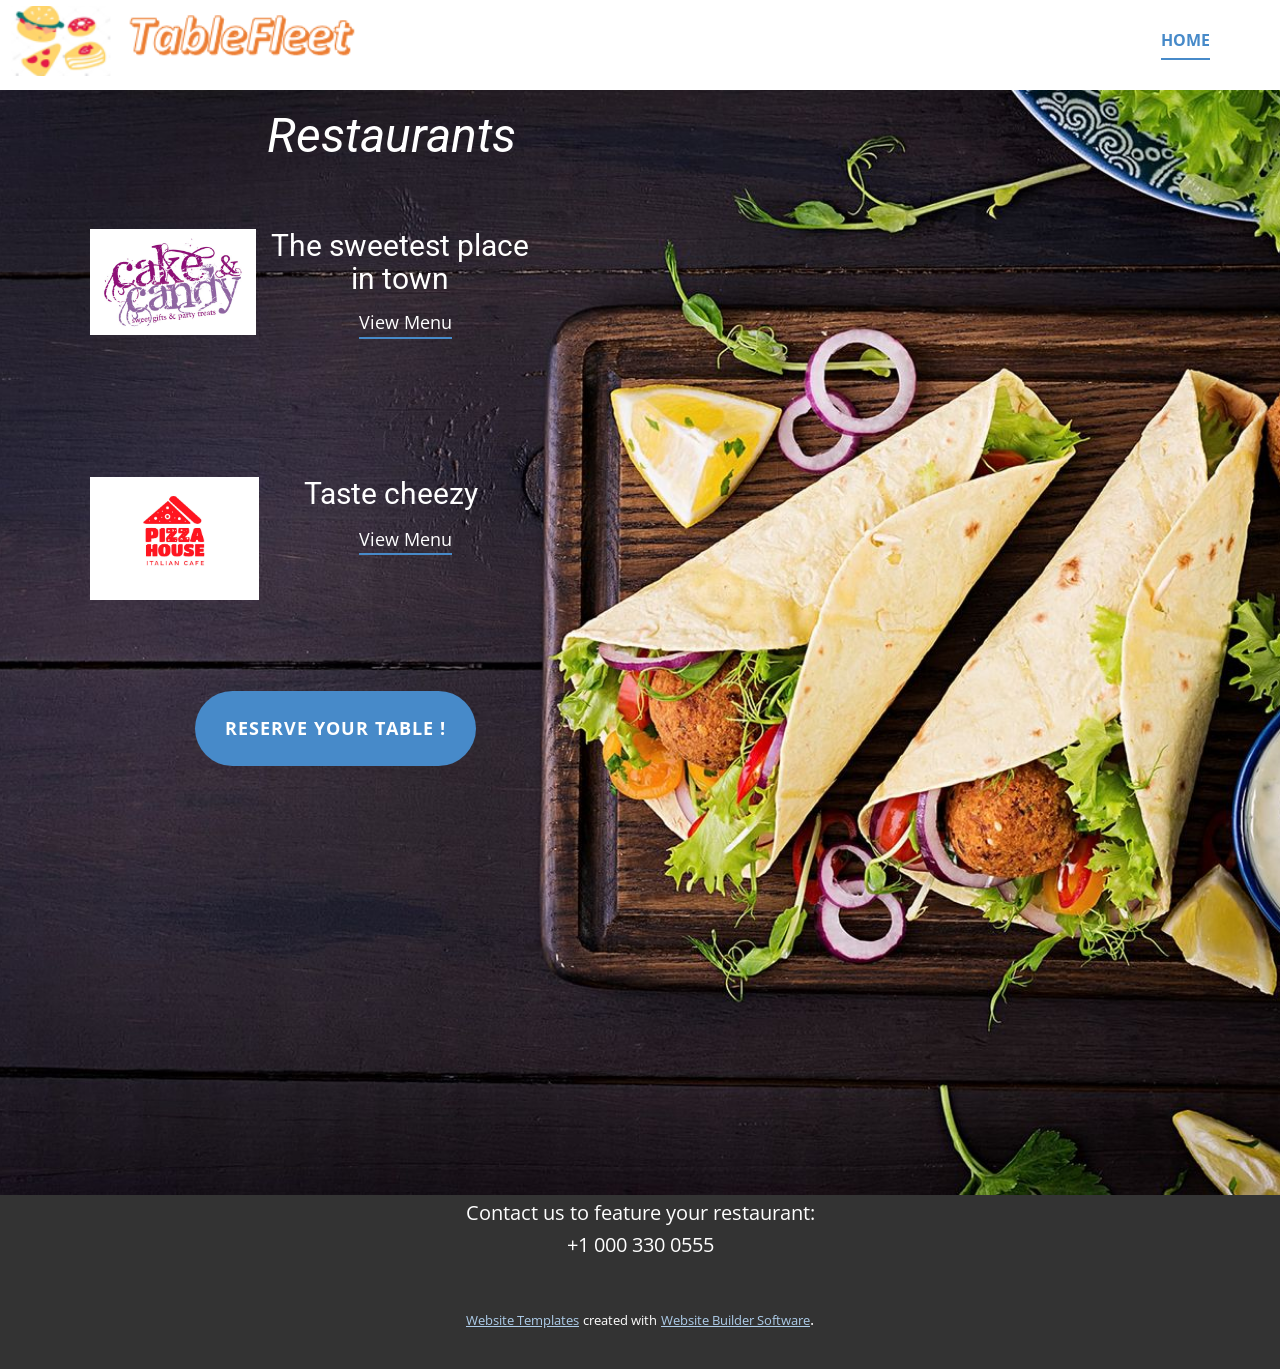
<file: index.html>
<!DOCTYPE html>
<html style="font-size: 16px;">
  <head>
    <meta name="viewport" content="width=device-width, initial-scale=1.0">
    <meta charset="utf-8">
    <meta name="keywords" content="Restaurants, The sweetest place in town, Taste cheezy, 01, 02, 03, 04, 05, 06, Menu">
    <meta name="description" content="">
    <meta name="page_type" content="np-template-header-footer-from-plugin">
    <title>HOME</title>
    <link rel="stylesheet" href="nicepage.css" media="screen">
<link rel="stylesheet" href="HOME.css" media="screen">
    <script class="u-script" type="text/javascript" src="jquery.js" defer=""></script>
    <script class="u-script" type="text/javascript" src="nicepage.js" defer=""></script>
    <meta name="generator" content="Nicepage 2.29.5, nicepage.com">
    <link id="u-theme-google-font" rel="stylesheet" href="https://fonts.googleapis.com/css?family=Roboto:100,100i,300,300i,400,400i,500,500i,700,700i,900,900i|Open+Sans:300,300i,400,400i,600,600i,700,700i,800,800i">
    
    
    <script type="application/ld+json">{
		"@context": "http://schema.org",
		"@type": "Organization",
		"name": "",
		"url": "index.html",
		"logo": "images/default-logo.png"
}</script>
    <meta property="og:title" content="HOME">
    <meta property="og:type" content="website">
    <meta name="theme-color" content="#478ac9">
    <link rel="canonical" href="index.html">
    <meta property="og:url" content="index.html">
  </head>
  <body data-home-page="HOME.html" data-home-page-title="HOME" class="u-body"><header class="u-clearfix u-header u-header" id="sec-3eba"><div class="u-clearfix u-sheet u-sheet-1">
        <a href="https://nicepage.com" class="u-image u-logo u-image-1">
          <img src="images/default-logo.png" class="u-logo-image u-logo-image-1" data-image-width="80">
        </a>
        <nav class="u-menu u-menu-dropdown u-offcanvas u-menu-1">
          <div class="menu-collapse" style="font-size: 1rem; letter-spacing: 0px; font-weight: 700; text-transform: uppercase;">
            <a class="u-border-2 u-border-active-palette-1-base u-border-hover-palette-1-base u-border-no-left u-border-no-right u-border-no-top u-button-style u-custom-left-right-menu-spacing u-custom-padding-bottom u-custom-top-bottom-menu-spacing u-nav-link u-text-active-palette-1-base u-text-grey-90 u-text-hover-grey-90" href="#">
              <svg><use xmlns:xlink="http://www.w3.org/1999/xlink" xlink:href="#menu-hamburger"></use></svg>
              <svg version="1.1" xmlns="http://www.w3.org/2000/svg" xmlns:xlink="http://www.w3.org/1999/xlink"><defs><symbol id="menu-hamburger" viewBox="0 0 16 16" style="width: 16px; height: 16px;"><rect y="1" width="16" height="2"></rect><rect y="7" width="16" height="2"></rect><rect y="13" width="16" height="2"></rect>
</symbol>
</defs></svg>
            </a>
          </div>
          <div class="u-custom-menu u-nav-container">
            <ul class="u-nav u-spacing-30 u-unstyled u-nav-1"><li class="u-nav-item"><a class="u-border-2 u-border-active-palette-1-base u-border-hover-palette-1-base u-border-no-left u-border-no-right u-border-no-top u-button-style u-nav-link u-text-active-palette-1-base u-text-grey-90 u-text-hover-grey-90" href="HOME.html" style="padding: 10px 0px;">HOME</a>
</li></ul>
          </div>
          <div class="u-custom-menu u-nav-container-collapse">
            <div class="u-black u-container-style u-inner-container-layout u-opacity u-opacity-95 u-sidenav">
              <div class="u-sidenav-overflow">
                <div class="u-menu-close"></div>
                <ul class="u-align-center u-nav u-popupmenu-items u-unstyled u-nav-2"><li class="u-nav-item"><a class="u-button-style u-nav-link" href="HOME.html" style="padding: 10px 0px;">HOME</a>
</li></ul>
              </div>
            </div>
            <div class="u-black u-menu-overlay u-opacity u-opacity-70"></div>
          </div>
        </nav>
        <img src="images/tablefleetlogo.PNG" alt="" class="u-image u-image-default u-image-2" data-image-width="276" data-image-height="68">
      </div></header>
    <section class="u-align-center u-clearfix u-image u-section-1" id="carousel_f6cf">
      <div class="u-clearfix u-sheet u-sheet-1">
        <h1 class="u-heading-font u-text u-text-white u-title u-text-1">Restaurants</h1>
        <img src="images/candy-logo-design.jpg" alt="" class="u-image u-image-default u-image-1" data-image-width="600" data-image-height="354">
        <h1 class="u-text u-text-white u-title u-text-2">The sweetest place in town</h1>
        <a href="Cake-and-Candy.html" class="u-active-none u-border-2 u-border-active-palette-2-dark-1 u-border-hover-palette-2-base u-border-palette-1-base u-btn u-button-style u-hover-none u-none u-text-hover-palette-2-base u-text-white u-btn-1">View Menu</a>
        <h1 class="u-heading-font u-text u-text-default u-text-white u-title u-text-3">Taste cheezy</h1>
        <img src="images/pizza-restaurant-funny-bold-logo-design-vector-20111039.jpg" alt="" class="u-image u-image-default u-image-2" data-image-width="1000" data-image-height="1080">
        <a href="Pizza-House.html" class="u-border-2 u-border-palette-1-base u-btn u-button-style u-none u-text-hover-palette-2-base u-text-white u-btn-2">View Menu</a>
        <a href="Reserve-Table.html" class="u-btn u-btn-round u-button-style u-hover-palette-1-light-1 u-palette-1-base u-radius-50 u-btn-3">Reserve your table !</a>
      </div>
    </section>
    
    
    <footer class="u-align-center u-clearfix u-footer u-grey-80 u-footer" id="sec-94e4"><div class="u-clearfix u-sheet u-sheet-1">
        <p class="u-small-text u-text u-text-variant u-text-1">Contact us to feature your restaurant:<br>+1 000 330 0555
        </p>
      </div></footer>
    <section class="u-backlink u-clearfix u-grey-80">
      <a class="u-link" href="https://nicepage.com/website-templates" target="_blank">
        <span>Website Templates</span>
      </a>
      <p class="u-text">
        <span>created with</span>
      </p>
      <a class="u-link" href="https://nicepage.com/" target="_blank">
        <span>Website Builder Software</span>
      </a>. 
    </section>
  </body>
</html>
</file>
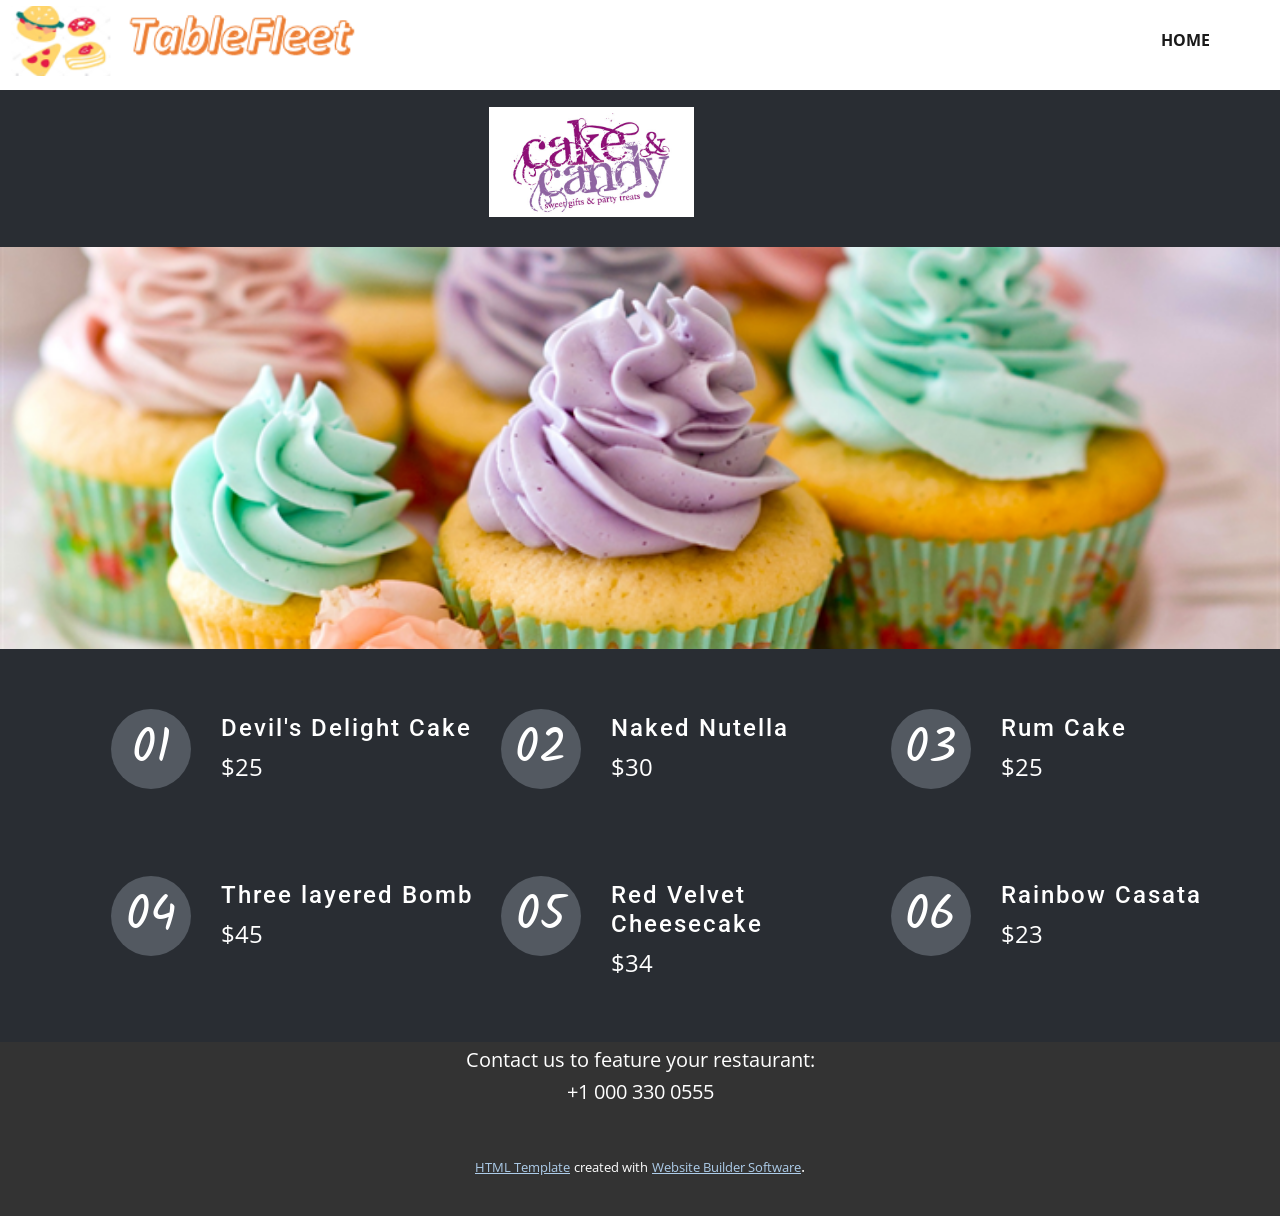
<file: Cake-and-Candy.html>
<!DOCTYPE html>
<html style="font-size: 16px;">
  <head>
    <meta name="viewport" content="width=device-width, initial-scale=1.0">
    <meta charset="utf-8">
    <meta name="keywords" content="INTUITIVE">
    <meta name="description" content="">
    <meta name="page_type" content="np-template-header-footer-from-plugin">
    <title>Cake and Candy</title>
    <link rel="stylesheet" href="nicepage.css" media="screen">
<link rel="stylesheet" href="Cake-and-Candy.css" media="screen">
    <script class="u-script" type="text/javascript" src="jquery.js" defer=""></script>
    <script class="u-script" type="text/javascript" src="nicepage.js" defer=""></script>
    <meta name="generator" content="Nicepage 2.29.5, nicepage.com">
    <link id="u-theme-google-font" rel="stylesheet" href="https://fonts.googleapis.com/css?family=Roboto:100,100i,300,300i,400,400i,500,500i,700,700i,900,900i|Open+Sans:300,300i,400,400i,600,600i,700,700i,800,800i">
    <link id="u-page-google-font" rel="stylesheet" href="https://fonts.googleapis.com/css?family=Kalam:300,400,700">
    
    
    <script type="application/ld+json">{
		"@context": "http://schema.org",
		"@type": "Organization",
		"name": "",
		"url": "index.html",
		"logo": "images/default-logo.png"
}</script>
    <meta property="og:title" content="Cake and Candy">
    <meta property="og:type" content="website">
    <meta name="theme-color" content="#478ac9">
    <link rel="canonical" href="index.html">
    <meta property="og:url" content="index.html">
  </head>
  <body class="u-body"><header class="u-clearfix u-header u-header" id="sec-3eba"><div class="u-clearfix u-sheet u-sheet-1">
        <a href="https://nicepage.com" class="u-image u-logo u-image-1">
          <img src="images/default-logo.png" class="u-logo-image u-logo-image-1" data-image-width="80">
        </a>
        <nav class="u-menu u-menu-dropdown u-offcanvas u-menu-1">
          <div class="menu-collapse" style="font-size: 1rem; letter-spacing: 0px; font-weight: 700; text-transform: uppercase;">
            <a class="u-border-2 u-border-active-palette-1-base u-border-hover-palette-1-base u-border-no-left u-border-no-right u-border-no-top u-button-style u-custom-left-right-menu-spacing u-custom-padding-bottom u-custom-top-bottom-menu-spacing u-nav-link u-text-active-palette-1-base u-text-grey-90 u-text-hover-grey-90" href="#">
              <svg><use xmlns:xlink="http://www.w3.org/1999/xlink" xlink:href="#menu-hamburger"></use></svg>
              <svg version="1.1" xmlns="http://www.w3.org/2000/svg" xmlns:xlink="http://www.w3.org/1999/xlink"><defs><symbol id="menu-hamburger" viewBox="0 0 16 16" style="width: 16px; height: 16px;"><rect y="1" width="16" height="2"></rect><rect y="7" width="16" height="2"></rect><rect y="13" width="16" height="2"></rect>
</symbol>
</defs></svg>
            </a>
          </div>
          <div class="u-custom-menu u-nav-container">
            <ul class="u-nav u-spacing-30 u-unstyled u-nav-1"><li class="u-nav-item"><a class="u-border-2 u-border-active-palette-1-base u-border-hover-palette-1-base u-border-no-left u-border-no-right u-border-no-top u-button-style u-nav-link u-text-active-palette-1-base u-text-grey-90 u-text-hover-grey-90" href="HOME.html" style="padding: 10px 0px;">HOME</a>
</li></ul>
          </div>
          <div class="u-custom-menu u-nav-container-collapse">
            <div class="u-black u-container-style u-inner-container-layout u-opacity u-opacity-95 u-sidenav">
              <div class="u-sidenav-overflow">
                <div class="u-menu-close"></div>
                <ul class="u-align-center u-nav u-popupmenu-items u-unstyled u-nav-2"><li class="u-nav-item"><a class="u-button-style u-nav-link" href="HOME.html" style="padding: 10px 0px;">HOME</a>
</li></ul>
              </div>
            </div>
            <div class="u-black u-menu-overlay u-opacity u-opacity-70"></div>
          </div>
        </nav>
        <img src="images/tablefleetlogo.PNG" alt="" class="u-image u-image-default u-image-2" data-image-width="276" data-image-height="68">
      </div></header>
    <section class="u-align-center u-clearfix u-palette-5-dark-3 u-section-1" id="sec-60cc">
      <img src="images/candy-logo-design1.jpg" alt="" class="u-image u-image-default u-image-1" data-image-width="600" data-image-height="354">
      <img src="images/4ae97eab134d5067c4f98c14cccfe4fa.png" alt="" class="u-expanded-width u-image u-image-default u-image-2" data-image-width="710" data-image-height="444">
      <div class="u-list u-repeater u-list-1">
        <div class="u-align-left u-container-style u-list-item u-palette-5-dark-3 u-repeater-item u-shape-rectangle u-list-item-1">
          <div class="u-container-layout u-similar-container u-container-layout-1">
            <div class="u-align-center u-container-style u-group u-opacity u-opacity-45 u-palette-5-dark-1 u-radius-50 u-shape-round u-group-1">
              <div class="u-container-layout u-valign-middle u-container-layout-2">
                <h1 class="u-custom-font u-text u-text-1">01</h1>
              </div>
            </div>
            <h5 class="u-text u-text-body-alt-color u-text-2">Devil's Delight Cake</h5>
            <p class="u-text u-text-3">$25</p>
          </div>
        </div>
        <div class="u-align-left u-container-style u-list-item u-palette-5-dark-3 u-repeater-item u-shape-rectangle u-list-item-2">
          <div class="u-container-layout u-similar-container u-container-layout-3">
            <div class="u-align-center u-container-style u-group u-opacity u-opacity-45 u-palette-5-dark-1 u-radius-50 u-shape-round u-video-cover u-group-2">
              <div class="u-container-layout u-valign-middle u-container-layout-4">
                <h1 class="u-custom-font u-text u-text-4">02</h1>
              </div>
            </div>
            <h5 class="u-text u-text-body-alt-color u-text-5">Naked Nutella</h5>
            <p class="u-text u-text-6">$30</p>
          </div>
        </div>
        <div class="u-align-left u-container-style u-list-item u-palette-5-dark-3 u-repeater-item u-shape-rectangle u-list-item-3">
          <div class="u-container-layout u-similar-container u-container-layout-5">
            <div class="u-align-center u-container-style u-group u-opacity u-opacity-45 u-palette-5-dark-1 u-radius-50 u-shape-round u-video-cover u-group-3">
              <div class="u-container-layout u-valign-middle u-container-layout-6">
                <h1 class="u-custom-font u-text u-text-7">03</h1>
              </div>
            </div>
            <h5 class="u-text u-text-body-alt-color u-text-8">Rum Cake</h5>
            <p class="u-text u-text-9">$25</p>
          </div>
        </div>
        <div class="u-align-left u-container-style u-list-item u-palette-5-dark-3 u-repeater-item u-shape-rectangle u-list-item-4">
          <div class="u-container-layout u-similar-container u-container-layout-7">
            <div class="u-align-center u-container-style u-group u-opacity u-opacity-45 u-palette-5-dark-1 u-radius-50 u-shape-round u-video-cover u-group-4">
              <div class="u-container-layout u-valign-middle u-container-layout-8">
                <h1 class="u-custom-font u-text u-text-10">04</h1>
              </div>
            </div>
            <h5 class="u-text u-text-body-alt-color u-text-11">Three layered Bomb</h5>
            <p class="u-text u-text-12">$45</p>
          </div>
        </div>
        <div class="u-align-left u-container-style u-list-item u-palette-5-dark-3 u-repeater-item u-shape-rectangle u-list-item-5">
          <div class="u-container-layout u-similar-container u-container-layout-9">
            <div class="u-align-center u-container-style u-group u-opacity u-opacity-45 u-palette-5-dark-1 u-radius-50 u-shape-round u-video-cover u-group-5">
              <div class="u-container-layout u-valign-middle u-container-layout-10">
                <h1 class="u-custom-font u-text u-text-13">05</h1>
              </div>
            </div>
            <h5 class="u-text u-text-body-alt-color u-text-14">Red Velvet Cheesecake</h5>
            <p class="u-text u-text-15">$34</p>
          </div>
        </div>
        <div class="u-align-left u-container-style u-list-item u-palette-5-dark-3 u-repeater-item u-shape-rectangle u-list-item-6">
          <div class="u-container-layout u-similar-container u-container-layout-11">
            <div class="u-align-center u-container-style u-group u-opacity u-opacity-45 u-palette-5-dark-1 u-radius-50 u-shape-round u-video-cover u-group-6">
              <div class="u-container-layout u-valign-middle u-container-layout-12">
                <h1 class="u-custom-font u-text u-text-16">06</h1>
              </div>
            </div>
            <h5 class="u-text u-text-body-alt-color u-text-17">Rainbow Casata</h5>
            <p class="u-text u-text-18">$23</p>
          </div>
        </div>
      </div>
    </section>
    
    
    <footer class="u-align-center u-clearfix u-footer u-grey-80 u-footer" id="sec-94e4"><div class="u-clearfix u-sheet u-sheet-1">
        <p class="u-small-text u-text u-text-variant u-text-1">Contact us to feature your restaurant:<br>+1 000 330 0555
        </p>
      </div></footer>
    <section class="u-backlink u-clearfix u-grey-80">
      <a class="u-link" href="https://nicepage.com/html-templates" target="_blank">
        <span>HTML Template</span>
      </a>
      <p class="u-text">
        <span>created with</span>
      </p>
      <a class="u-link" href="https://nicepage.com/" target="_blank">
        <span>Website Builder Software</span>
      </a>. 
    </section>
  </body>
</html>
</file>
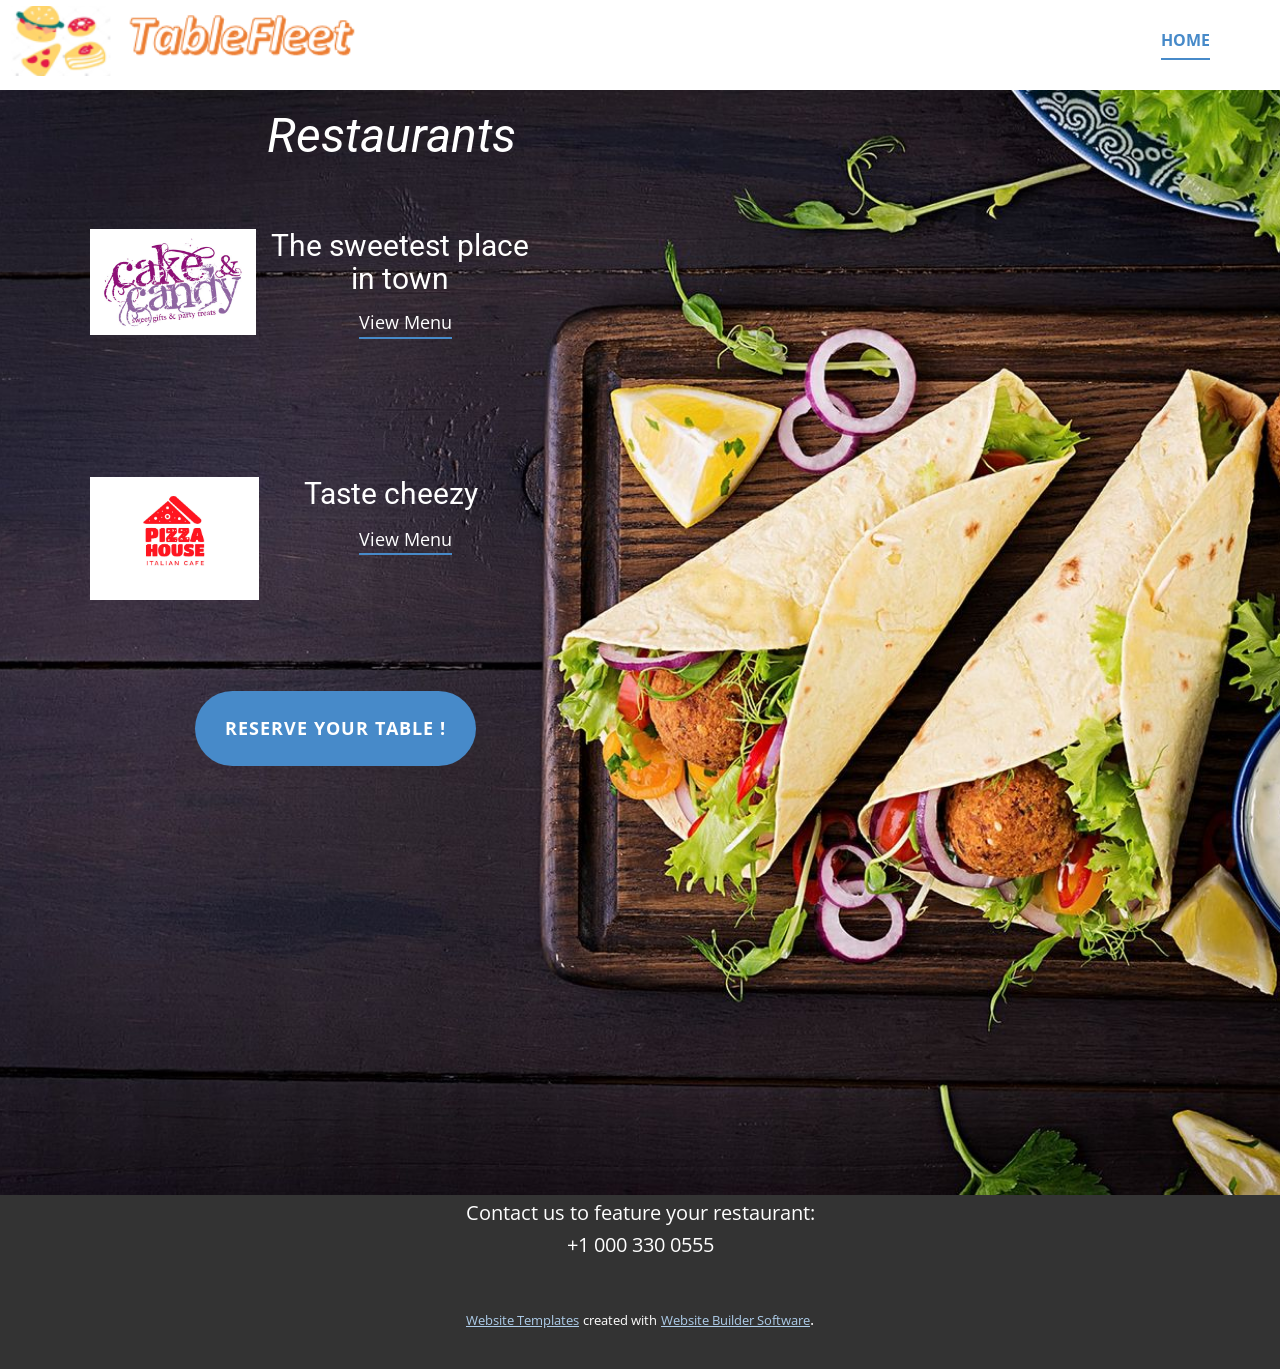
<file: HOME.html>
<!DOCTYPE html>
<html style="font-size: 16px;">
  <head>
    <meta name="viewport" content="width=device-width, initial-scale=1.0">
    <meta charset="utf-8">
    <meta name="keywords" content="Restaurants, The sweetest place in town, Taste cheezy, 01, 02, 03, 04, 05, 06, Menu">
    <meta name="description" content="">
    <meta name="page_type" content="np-template-header-footer-from-plugin">
    <title>HOME</title>
    <link rel="stylesheet" href="nicepage.css" media="screen">
<link rel="stylesheet" href="HOME.css" media="screen">
    <script class="u-script" type="text/javascript" src="jquery.js" defer=""></script>
    <script class="u-script" type="text/javascript" src="nicepage.js" defer=""></script>
    <meta name="generator" content="Nicepage 2.29.5, nicepage.com">
    <link id="u-theme-google-font" rel="stylesheet" href="https://fonts.googleapis.com/css?family=Roboto:100,100i,300,300i,400,400i,500,500i,700,700i,900,900i|Open+Sans:300,300i,400,400i,600,600i,700,700i,800,800i">
    
    
    <script type="application/ld+json">{
		"@context": "http://schema.org",
		"@type": "Organization",
		"name": "",
		"url": "index.html",
		"logo": "images/default-logo.png"
}</script>
    <meta property="og:title" content="HOME">
    <meta property="og:type" content="website">
    <meta name="theme-color" content="#478ac9">
    <link rel="canonical" href="index.html">
    <meta property="og:url" content="index.html">
  </head>
  <body class="u-body"><header class="u-clearfix u-header u-header" id="sec-3eba"><div class="u-clearfix u-sheet u-sheet-1">
        <a href="https://nicepage.com" class="u-image u-logo u-image-1">
          <img src="images/default-logo.png" class="u-logo-image u-logo-image-1" data-image-width="80">
        </a>
        <nav class="u-menu u-menu-dropdown u-offcanvas u-menu-1">
          <div class="menu-collapse" style="font-size: 1rem; letter-spacing: 0px; font-weight: 700; text-transform: uppercase;">
            <a class="u-border-2 u-border-active-palette-1-base u-border-hover-palette-1-base u-border-no-left u-border-no-right u-border-no-top u-button-style u-custom-left-right-menu-spacing u-custom-padding-bottom u-custom-top-bottom-menu-spacing u-nav-link u-text-active-palette-1-base u-text-grey-90 u-text-hover-grey-90" href="#">
              <svg><use xmlns:xlink="http://www.w3.org/1999/xlink" xlink:href="#menu-hamburger"></use></svg>
              <svg version="1.1" xmlns="http://www.w3.org/2000/svg" xmlns:xlink="http://www.w3.org/1999/xlink"><defs><symbol id="menu-hamburger" viewBox="0 0 16 16" style="width: 16px; height: 16px;"><rect y="1" width="16" height="2"></rect><rect y="7" width="16" height="2"></rect><rect y="13" width="16" height="2"></rect>
</symbol>
</defs></svg>
            </a>
          </div>
          <div class="u-custom-menu u-nav-container">
            <ul class="u-nav u-spacing-30 u-unstyled u-nav-1"><li class="u-nav-item"><a class="u-border-2 u-border-active-palette-1-base u-border-hover-palette-1-base u-border-no-left u-border-no-right u-border-no-top u-button-style u-nav-link u-text-active-palette-1-base u-text-grey-90 u-text-hover-grey-90" href="HOME.html" style="padding: 10px 0px;">HOME</a>
</li></ul>
          </div>
          <div class="u-custom-menu u-nav-container-collapse">
            <div class="u-black u-container-style u-inner-container-layout u-opacity u-opacity-95 u-sidenav">
              <div class="u-sidenav-overflow">
                <div class="u-menu-close"></div>
                <ul class="u-align-center u-nav u-popupmenu-items u-unstyled u-nav-2"><li class="u-nav-item"><a class="u-button-style u-nav-link" href="HOME.html" style="padding: 10px 0px;">HOME</a>
</li></ul>
              </div>
            </div>
            <div class="u-black u-menu-overlay u-opacity u-opacity-70"></div>
          </div>
        </nav>
        <img src="images/tablefleetlogo.PNG" alt="" class="u-image u-image-default u-image-2" data-image-width="276" data-image-height="68">
      </div></header>
    <section class="u-align-center u-clearfix u-image u-section-1" id="carousel_f6cf">
      <div class="u-clearfix u-sheet u-sheet-1">
        <h1 class="u-heading-font u-text u-text-white u-title u-text-1">Restaurants</h1>
        <img src="images/candy-logo-design.jpg" alt="" class="u-image u-image-default u-image-1" data-image-width="600" data-image-height="354">
        <h1 class="u-text u-text-white u-title u-text-2">The sweetest place in town</h1>
        <a href="Cake-and-Candy.html" class="u-active-none u-border-2 u-border-active-palette-2-dark-1 u-border-hover-palette-2-base u-border-palette-1-base u-btn u-button-style u-hover-none u-none u-text-hover-palette-2-base u-text-white u-btn-1">View Menu</a>
        <h1 class="u-heading-font u-text u-text-default u-text-white u-title u-text-3">Taste cheezy</h1>
        <img src="images/pizza-restaurant-funny-bold-logo-design-vector-20111039.jpg" alt="" class="u-image u-image-default u-image-2" data-image-width="1000" data-image-height="1080">
        <a href="Pizza-House.html" class="u-border-2 u-border-palette-1-base u-btn u-button-style u-none u-text-hover-palette-2-base u-text-white u-btn-2">View Menu</a>
        <a href="Reserve-Table.html" class="u-btn u-btn-round u-button-style u-hover-palette-1-light-1 u-palette-1-base u-radius-50 u-btn-3">Reserve your table !</a>
      </div>
    </section>
    
    
    <footer class="u-align-center u-clearfix u-footer u-grey-80 u-footer" id="sec-94e4"><div class="u-clearfix u-sheet u-sheet-1">
        <p class="u-small-text u-text u-text-variant u-text-1">Contact us to feature your restaurant:<br>+1 000 330 0555
        </p>
      </div></footer>
    <section class="u-backlink u-clearfix u-grey-80">
      <a class="u-link" href="https://nicepage.com/website-templates" target="_blank">
        <span>Website Templates</span>
      </a>
      <p class="u-text">
        <span>created with</span>
      </p>
      <a class="u-link" href="https://nicepage.com/" target="_blank">
        <span>Website Builder Software</span>
      </a>. 
    </section>
  </body>
</html>
</file>
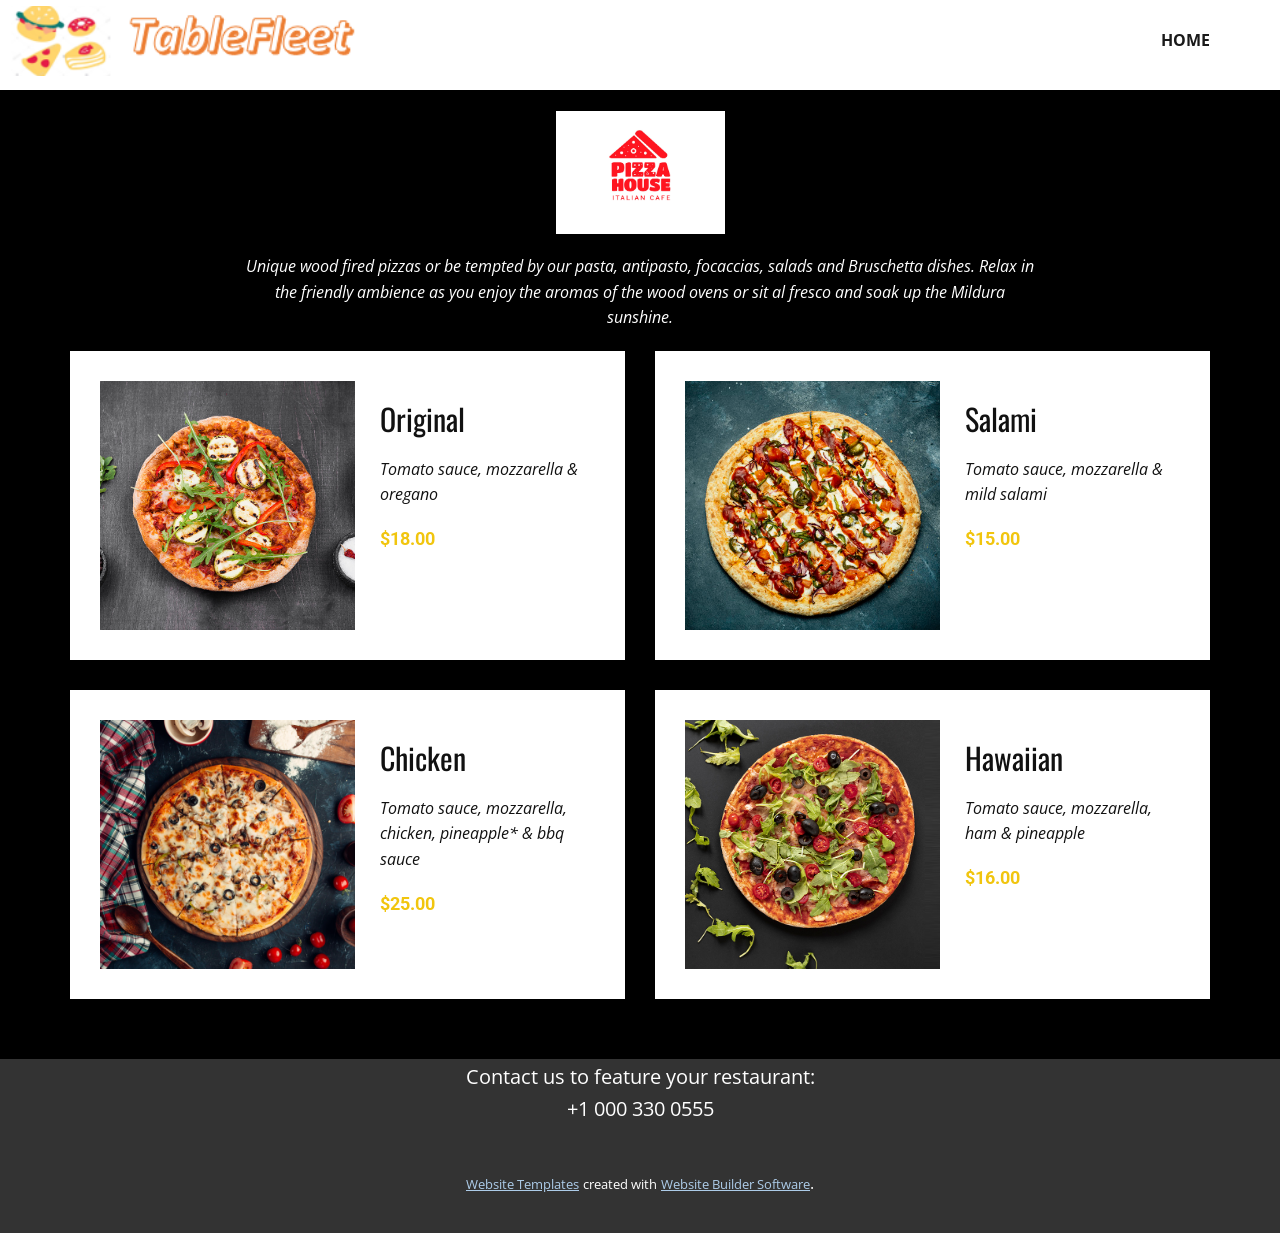
<file: Pizza-House.html>
<!DOCTYPE html>
<html style="font-size: 16px;">
  <head>
    <meta name="viewport" content="width=device-width, initial-scale=1.0">
    <meta charset="utf-8">
    <meta name="keywords" content="Menu">
    <meta name="description" content="">
    <meta name="page_type" content="np-template-header-footer-from-plugin">
    <title>Pizza House</title>
    <link rel="stylesheet" href="nicepage.css" media="screen">
<link rel="stylesheet" href="Pizza-House.css" media="screen">
    <script class="u-script" type="text/javascript" src="jquery.js" defer=""></script>
    <script class="u-script" type="text/javascript" src="nicepage.js" defer=""></script>
    <meta name="generator" content="Nicepage 2.29.5, nicepage.com">
    <link id="u-theme-google-font" rel="stylesheet" href="https://fonts.googleapis.com/css?family=Roboto:100,100i,300,300i,400,400i,500,500i,700,700i,900,900i|Open+Sans:300,300i,400,400i,600,600i,700,700i,800,800i">
    <link id="u-page-google-font" rel="stylesheet" href="https://fonts.googleapis.com/css?family=Oswald:200,300,400,500,600,700">
    
    
    <script type="application/ld+json">{
		"@context": "http://schema.org",
		"@type": "Organization",
		"name": "",
		"url": "index.html",
		"logo": "images/default-logo.png"
}</script>
    <meta property="og:title" content="Pizza House">
    <meta property="og:type" content="website">
    <meta name="theme-color" content="#478ac9">
    <link rel="canonical" href="index.html">
    <meta property="og:url" content="index.html">
  </head>
  <body class="u-body"><header class="u-clearfix u-header u-header" id="sec-3eba"><div class="u-clearfix u-sheet u-sheet-1">
        <a href="https://nicepage.com" class="u-image u-logo u-image-1">
          <img src="images/default-logo.png" class="u-logo-image u-logo-image-1" data-image-width="80">
        </a>
        <nav class="u-menu u-menu-dropdown u-offcanvas u-menu-1">
          <div class="menu-collapse" style="font-size: 1rem; letter-spacing: 0px; font-weight: 700; text-transform: uppercase;">
            <a class="u-border-2 u-border-active-palette-1-base u-border-hover-palette-1-base u-border-no-left u-border-no-right u-border-no-top u-button-style u-custom-left-right-menu-spacing u-custom-padding-bottom u-custom-top-bottom-menu-spacing u-nav-link u-text-active-palette-1-base u-text-grey-90 u-text-hover-grey-90" href="#">
              <svg><use xmlns:xlink="http://www.w3.org/1999/xlink" xlink:href="#menu-hamburger"></use></svg>
              <svg version="1.1" xmlns="http://www.w3.org/2000/svg" xmlns:xlink="http://www.w3.org/1999/xlink"><defs><symbol id="menu-hamburger" viewBox="0 0 16 16" style="width: 16px; height: 16px;"><rect y="1" width="16" height="2"></rect><rect y="7" width="16" height="2"></rect><rect y="13" width="16" height="2"></rect>
</symbol>
</defs></svg>
            </a>
          </div>
          <div class="u-custom-menu u-nav-container">
            <ul class="u-nav u-spacing-30 u-unstyled u-nav-1"><li class="u-nav-item"><a class="u-border-2 u-border-active-palette-1-base u-border-hover-palette-1-base u-border-no-left u-border-no-right u-border-no-top u-button-style u-nav-link u-text-active-palette-1-base u-text-grey-90 u-text-hover-grey-90" href="HOME.html" style="padding: 10px 0px;">HOME</a>
</li></ul>
          </div>
          <div class="u-custom-menu u-nav-container-collapse">
            <div class="u-black u-container-style u-inner-container-layout u-opacity u-opacity-95 u-sidenav">
              <div class="u-sidenav-overflow">
                <div class="u-menu-close"></div>
                <ul class="u-align-center u-nav u-popupmenu-items u-unstyled u-nav-2"><li class="u-nav-item"><a class="u-button-style u-nav-link" href="HOME.html" style="padding: 10px 0px;">HOME</a>
</li></ul>
              </div>
            </div>
            <div class="u-black u-menu-overlay u-opacity u-opacity-70"></div>
          </div>
        </nav>
        <img src="images/tablefleetlogo.PNG" alt="" class="u-image u-image-default u-image-2" data-image-width="276" data-image-height="68">
      </div></header>
    <section class="u-align-center u-black u-clearfix u-section-1" id="sec-bb3b">
      <div class="u-clearfix u-sheet u-sheet-1">
        <img src="images/pizza-restaurant-funny-bold-logo-design-vector-20111039.jpg" alt="" class="u-image u-image-default u-image-1" data-image-width="1000" data-image-height="1080">
        <p class="u-text u-text-1">Unique wood fired pizzas or be tempted by our pasta, antipasto, focaccias, salads and Bruschetta dishes. Relax in the friendly ambience as you enjoy the aromas of the wood ovens or sit al fresco and soak up the Mildura sunshine.</p>
        <div class="u-expanded-width-xs u-list u-repeater u-list-1">
          <div class="u-container-style u-list-item u-repeater-item u-white u-list-item-1">
            <div class="u-container-layout u-similar-container u-valign-top-lg u-valign-top-md u-valign-top-sm u-valign-top-xl u-container-layout-1">
              <img alt="" class="u-expanded-width-xs u-image u-image-default u-image-2" src="images/3981417.jpg">
              <div class="u-align-left-xs u-container-style u-expanded-width-xs u-group u-video-cover u-group-1">
                <div class="u-container-layout u-valign-middle-xs u-container-layout-2">
                  <h3 class="u-custom-font u-font-oswald u-text u-text-2">Original</h3>
                  <p class="u-text u-text-3">Tomato sauce, mozzarella &amp; oregano</p>
                  <h6 class="u-text u-text-palette-3-base u-text-4">$18.00</h6>
                </div>
              </div>
            </div>
          </div>
          <div class="u-container-style u-list-item u-repeater-item u-video-cover u-white u-list-item-2">
            <div class="u-container-layout u-similar-container u-valign-top-lg u-valign-top-md u-valign-top-sm u-valign-top-xl u-container-layout-3">
              <img alt="" class="u-expanded-width-xs u-image u-image-default u-image-3" src="images/ground-classic-italian-pizza-with-tomatoes-pepper-vegetables-sauce-mozarella-cheese-dark-kitchen-table-copy-space_90380-947.jpg">
              <div class="u-align-left-xs u-container-style u-expanded-width-xs u-group u-video-cover u-group-2">
                <div class="u-container-layout u-valign-middle-xs u-container-layout-4">
                  <h3 class="u-custom-font u-font-oswald u-text u-text-default u-text-5">Salami</h3>
                  <p class="u-text u-text-default u-text-6">Tomato sauce, mozzarella &amp; mild salami</p>
                  <h6 class="u-text u-text-palette-3-base u-text-7">$15.00</h6>
                </div>
              </div>
            </div>
          </div>
          <div class="u-container-style u-list-item u-repeater-item u-video-cover u-white u-list-item-3">
            <div class="u-container-layout u-similar-container u-valign-top-lg u-valign-top-md u-valign-top-sm u-valign-top-xl u-container-layout-5">
              <img alt="" class="u-expanded-width-xs u-image u-image-default u-image-4" src="images/mixed-pizza-with-olive-bell-pepper-tomato_140725-183.jpg">
              <div class="u-container-style u-expanded-width-xs u-group u-video-cover u-group-3">
                <div class="u-container-layout u-valign-middle-xs u-container-layout-6">
                  <h3 class="u-custom-font u-font-oswald u-text u-text-default u-text-8">Chicken</h3>
                  <p class="u-text u-text-default u-text-9">Tomato sauce, mozzarella, chicken, pineapple* &amp; bbq sauce</p>
                  <h6 class="u-text u-text-palette-3-base u-text-10">$25.00</h6>
                </div>
              </div>
            </div>
          </div>
          <div class="u-container-style u-list-item u-repeater-item u-video-cover u-white u-list-item-4">
            <div class="u-container-layout u-similar-container u-valign-top-lg u-valign-top-md u-valign-top-sm u-valign-top-xl u-container-layout-7">
              <img alt="" class="u-expanded-width-xs u-image u-image-default u-image-5" src="images/sdw.jpg">
              <div class="u-container-style u-expanded-width-xs u-group u-video-cover u-group-4">
                <div class="u-container-layout u-valign-middle-xs u-container-layout-8">
                  <h3 class="u-custom-font u-font-oswald u-text u-text-11">Hawaiian</h3>
                  <p class="u-text u-text-default u-text-12">Tomato sauce, mozzarella, ham &amp; pineapple</p>
                  <h6 class="u-text u-text-palette-3-base u-text-13">$16.00</h6>
                </div>
              </div>
            </div>
          </div>
        </div>
      </div>
    </section>
    
    
    <footer class="u-align-center u-clearfix u-footer u-grey-80 u-footer" id="sec-94e4"><div class="u-clearfix u-sheet u-sheet-1">
        <p class="u-small-text u-text u-text-variant u-text-1">Contact us to feature your restaurant:<br>+1 000 330 0555
        </p>
      </div></footer>
    <section class="u-backlink u-clearfix u-grey-80">
      <a class="u-link" href="https://nicepage.com/website-templates" target="_blank">
        <span>Website Templates</span>
      </a>
      <p class="u-text">
        <span>created with</span>
      </p>
      <a class="u-link" href="https://nicepage.com/" target="_blank">
        <span>Website Builder Software</span>
      </a>. 
    </section>
  </body>
</html>
</file>
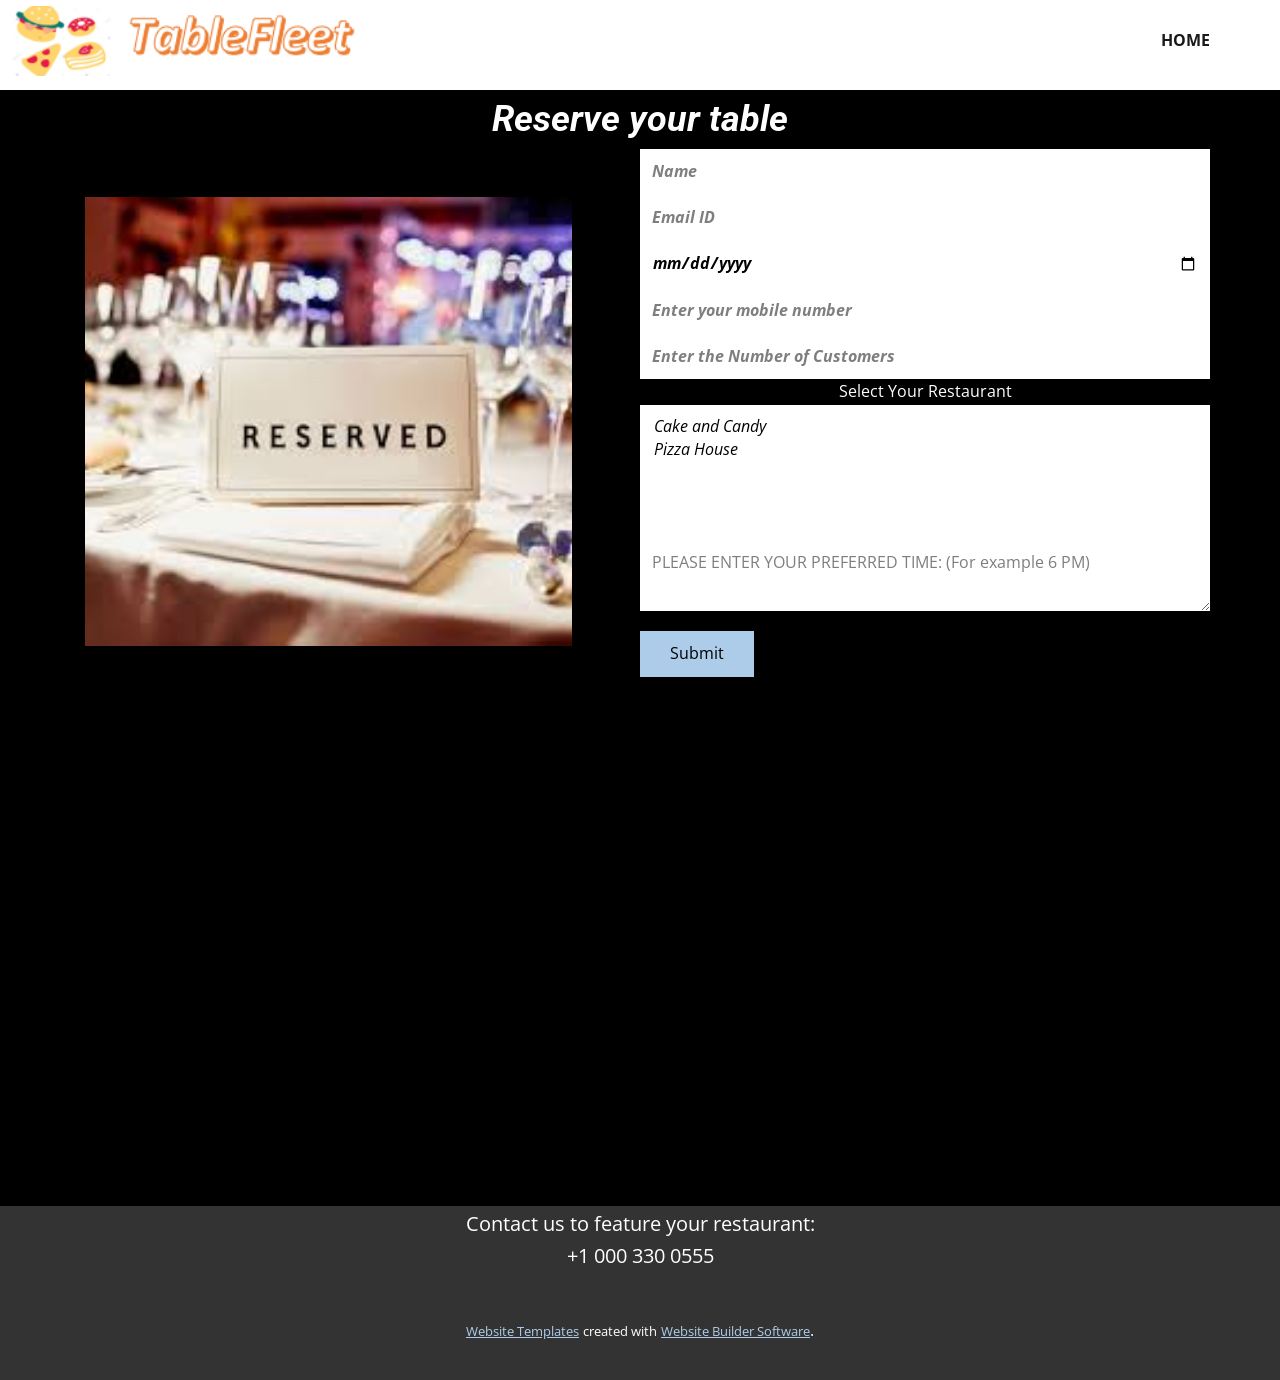
<file: Reserve-Table.html>
<!DOCTYPE html>
<html style="font-size: 16px;">
  <head>
    <meta name="viewport" content="width=device-width, initial-scale=1.0">
    <meta charset="utf-8">
    <meta name="keywords" content="">
    <meta name="description" content="">
    <meta name="page_type" content="np-template-header-footer-from-plugin">
    <title>Reserve Table</title>
    <link rel="stylesheet" href="nicepage.css" media="screen">
<link rel="stylesheet" href="Reserve-Table.css" media="screen">
    <script class="u-script" type="text/javascript" src="jquery.js" defer=""></script>
    <script class="u-script" type="text/javascript" src="nicepage.js" defer=""></script>
    <meta name="generator" content="Nicepage 2.29.5, nicepage.com">
    <link id="u-theme-google-font" rel="stylesheet" href="https://fonts.googleapis.com/css?family=Roboto:100,100i,300,300i,400,400i,500,500i,700,700i,900,900i|Open+Sans:300,300i,400,400i,600,600i,700,700i,800,800i">
    
    
    <script type="application/ld+json">{
		"@context": "http://schema.org",
		"@type": "Organization",
		"name": "",
		"url": "index.html",
		"logo": "images/default-logo.png"
}</script>
    <meta property="og:title" content="Reserve Table">
    <meta property="og:type" content="website">
    <meta name="theme-color" content="#478ac9">
    <link rel="canonical" href="index.html">
    <meta property="og:url" content="index.html">
  </head>
  <body class="u-body"><header class="u-clearfix u-header u-header" id="sec-3eba"><div class="u-clearfix u-sheet u-sheet-1">
        <a href="https://nicepage.com" class="u-image u-logo u-image-1">
          <img src="images/default-logo.png" class="u-logo-image u-logo-image-1" data-image-width="80">
        </a>
        <nav class="u-menu u-menu-dropdown u-offcanvas u-menu-1">
          <div class="menu-collapse" style="font-size: 1rem; letter-spacing: 0px; font-weight: 700; text-transform: uppercase;">
            <a class="u-border-2 u-border-active-palette-1-base u-border-hover-palette-1-base u-border-no-left u-border-no-right u-border-no-top u-button-style u-custom-left-right-menu-spacing u-custom-padding-bottom u-custom-top-bottom-menu-spacing u-nav-link u-text-active-palette-1-base u-text-grey-90 u-text-hover-grey-90" href="#">
              <svg><use xmlns:xlink="http://www.w3.org/1999/xlink" xlink:href="#menu-hamburger"></use></svg>
6</symbol>
</defs></svg>
            </a>
          </div>
          <div class="u-custom-menu u-nav-container">
            <ul class="u-nav u-spacing-30 u-unstyled u-nav-1"><li class="u-nav-item"><a class="u-border-2 u-border-active-palette-1-base u-border-hover-palette-1-base u-border-no-left u-border-no-right u-border-no-top u-button-style u-nav-link u-text-active-palette-1-base u-text-grey-90 u-text-hover-grey-90" href="HOME.html" style="padding: 10px 0px;">HOME</a>
</li></ul>
          </div>
          <div class="u-custom-menu u-nav-container-collapse">
            <div class="u-black u-container-style u-inner-container-layout u-opacity u-opacity-95 u-sidenav">
              <div class="u-sidenav-overflow">
                <div class="u-menu-close"></div>
                <ul class="u-align-center u-nav u-popupmenu-items u-unstyled u-nav-2"><li class="u-nav-item"><a class="u-button-style u-nav-link" href="HOME.html" style="padding: 10px 0px;">HOME</a>
</li></ul>
              </div>
            </div>
            <div class="u-black u-menu-overlay u-opacity u-opacity-70"></div>
          </div>
        </nav>
        <img src="images/tablefleetlogo.PNG" alt="" class="u-image u-image-default u-image-2" data-image-width="276" data-image-height="68">
      </div></header>
    <section class="u-align-center u-black u-clearfix u-section-1" src="" id="sec-f032">
      <div class="u-clearfix u-sheet u-sheet-1">
        <h3 class="u-text u-text-1">Reserve your table</h3>
        <div class="u-form u-form-1">
          <!--<form name="form1" method="POST" action="scripts/info.php">-->
          <!--<form action="scripts/form-f032.php" method="POST" class="u-clearfix u-form-spacing-15 u-form-vertical u-inner-form" style="padding: 15px" source="customphp">-->
       <!--    <form action="submitt.php" method="POST" class="u-clearfix u-form-spacing-15 u-form-vertical u-inner-form" style="padding: 15px" source="customphp">
            <div class="u-form-group u-form-name u-form-group-1">
              <label for="name-3791" class="u-form-control-hidden u-label">Name</label>
              <input type="text" placeholder="Name" id="name-3791" name="name" class="u-border-grey-30 u-border-no-bottom u-border-no-left u-border-no-right u-border-no-top u-input u-input-rectangle u-text-black u-white u-input-1" required="">
            </div>
            <div class="u-form-email u-form-group u-form-group-2">
              <label for="email-3791" class="u-form-control-hidden u-label"></label>
              <input type="email" placeholder="Email ID" id="email-3791" name="email" class="u-border-grey-30 u-border-no-bottom u-border-no-left u-border-no-right u-border-no-top u-input u-input-rectangle u-text-black u-white u-input-2" required="required">
            </div>
            <div class="u-form-date u-form-group u-form-group-3">
              <label for="date-1f48" class="u-form-control-hidden u-label">Date</label>
              <input type="date" placeholder="Select Date" id="date-1f48" name="date" class="u-border-grey-30 u-border-no-bottom u-border-no-left u-border-no-right u-border-no-top u-input u-input-rectangle u-text-black u-white u-input-3" required="">
            </div>
            <div class="u-form-group u-form-phone u-form-group-4">
              <label for="phone-04af" class="u-form-control-hidden u-label">Phone</label>
              <input type="tel" pattern="\+?\d{0,2}[\s\(\-]?([0-9]{3})[\s\)\-]?([\s\-]?)([0-9]{3})[\s\-]?([0-9]{2})[\s\-]?([0-9]{2})" placeholder="Enter your phone (e.g. +14155552675)" id="phone-04af" name="phone" class="u-border-grey-30 u-border-no-bottom u-border-no-left u-border-no-right u-border-no-top u-input u-input-rectangle u-text-black u-white u-input-4" required="">
            </div>
            <div class="u-form-group u-form-select u-form-group-5">
              <label for="select-f09c" class="u-label">Select Your Restaurant</label>
              <div class="u-form-select-wrapper">
                <select id="select-f09c" name="restaurantname" class="u-border-grey-30 u-border-no-bottom u-border-no-left u-border-no-right u-border-no-top u-input u-input-rectangle u-text-black u-white u-input-5" required="required" size="5">
                  <option value="Cake and Candy">Cake and Candy</option>
                  <option value="Pizza House">Pizza House</option>
                </select>
                <svg xmlns="http://www.w3.org/2000/svg" width="14" height="12" version="1" class="u-caret"><path fill="currentColor" d="M4 8L0 4h8z"></path></svg>
              </div>
            </div>
            <div class="u-form-group u-form-message u-form-group-6">
              <label for="text-b567" class="u-form-control-hidden u-label"></label>
              <textarea placeholder="PLEASE SELECT YOUR PREFERRED TIME:" id="text-b567" name="time" class="u-border-grey-30 u-border-no-bottom u-border-no-left u-border-no-right u-border-no-top u-input u-input-rectangle u-text-black u-white u-input-6"></textarea>
            </div>
            <div class="u-form-group u-form-radiobutton u-form-group-7">
              <div class="u-form-radio-button-wrapper">
                <input type="radio" name="radiobutton" value="11 AM" required="required">
                <label class="u-label" for="radiobutton">11 AM</label>
                <br>
                <input type="radio" name="radiobutton" value="12 PM" required="required">
                <label class="u-label" for="radiobutton">12 PM</label>
                <br>
                <input type="radio" name="radiobutton" value="1 PM" required="required">
                <label class="u-label" for="radiobutton">1 PM</label>
                <br>
                <input type="radio" name="radiobutton" value="2 PM" required="required">
                <label class="u-label" for="radiobutton">2 PM</label>
                <br>
                <input type="radio" name="radiobutton" value="3 PM" required="required">
                <label class="u-label" for="radiobutton">3 PM</label>
                <br>
                <input type="radio" name="radiobutton" value="4 PM" required="required">
                <label class="u-label" for="radiobutton">4 PM</label>
                <br>
                <input type="radio" name="radiobutton" value="5 PM" required="required">
                <label class="u-label" for="radiobutton">5 PM</label>
                <br>
                <input type="radio" name="radiobutton" value="6 PM" required="required">
                <label class="u-label" for="radiobutton">6 PM</label>
                <br>
                <input type="radio" name="radiobutton" value="7 PM" required="required">
                <label class="u-label" for="radiobutton">7 PM</label>
                <br>
                <input type="radio" name="radiobutton" value="8 PM" required="required">
                <label class="u-label" for="radiobutton">8 PM</label>
                <br>
                <input type="radio" name="radiobutton" value="9 PM" required="required">
                <label class="u-label" for="radiobutton">9 PM</label>
                <br>
              </div>
            </div>
            <div class="u-align-left u-form-group u-form-submit u-form-group-8">
              <a href="#" class="u-btn u-btn-submit u-button-style">Submit</a>
              <input type="submit" value="submit" class="u-form-control-hidden">
            </div>
            <div class="u-form-send-message u-form-send-success">#FormSendSuccess</div>
            <div class="u-form-send-error u-form-send-message">#FormSendError</div>
            <input type="hidden" value="" name="recaptchaResponse">
          </form> -->
          <form action="submitt.php" method="POST">
             <div class="u-form-group u-form-name u-form-group-1">
              <label for="name-3791" class="u-form-control-hidden u-label">Name</label>
              <input type="text" placeholder="Name" id="name-3791" name="name" class="u-border-grey-30 u-border-no-bottom u-border-no-left u-border-no-right u-border-no-top u-input u-input-rectangle u-text-black u-white u-input-1" required="">
            </div>
            <div class="u-form-email u-form-group u-form-group-2">
              <label for="email-3791" class="u-form-control-hidden u-label"></label>
              <input type="email" placeholder="Email ID" id="email-3791" name="email" class="u-border-grey-30 u-border-no-bottom u-border-no-left u-border-no-right u-border-no-top u-input u-input-rectangle u-text-black u-white u-input-2" required="required">
            </div>
            <div class="u-form-date u-form-group u-form-group-3">
              <label for="date-1f48" class="u-form-control-hidden u-label">Date</label>
              <input type="date" placeholder="Select Date" id="date-1f48" name="date" class="u-border-grey-30 u-border-no-bottom u-border-no-left u-border-no-right u-border-no-top u-input u-input-rectangle u-text-black u-white u-input-3" required="">
            </div>
            <div class="u-form-group u-form-phone u-form-group-4">
              <label for="phone-04af" class="u-form-control-hidden u-label">Phone</label>
              <input type="tel" name="phone" placeholder="Enter your mobile number" class="u-border-grey-30 u-border-no-bottom u-border-no-left u-border-no-right u-border-no-top u-input u-input-rectangle u-text-black u-white u-input-4" required="">
            </div>
            <div class="u-form-group u-form-phone u-form-group-5">
              <label class="u-form-control-hidden u-label">Number of Customers</label>
              <input type="text" name="noofcustomers" placeholder="Enter the Number of Customers" class="u-border-grey-30 u-border-no-bottom u-border-no-left u-border-no-right u-border-no-top u-input u-input-rectangle u-text-black u-white u-input-5" required="">
            </div>
            <div class="u-form-group u-form-select u-form-group-6">
              <label for="select-f09c" class="u-label">Select Your Restaurant</label>
              <div class="u-form-select-wrapper">
                <select id="select-f09c" name="restaurantname" class="u-border-grey-30 u-border-no-bottom u-border-no-left u-border-no-right u-border-no-top u-input u-input-rectangle u-text-black u-white u-input-6" required="required" size="5">
                  <option value="Cake and Candy">Cake and Candy</option>
                  <option value="Pizza House">Pizza House</option>
                </select>
                <svg xmlns="http://www.w3.org/2000/svg" width="14" height="12" version="1" class="u-caret"><path fill="currentColor" d="M4 8L0 4h8z"></path></svg>
              </div>
            </div>
            <div class="u-form-group u-form-message u-form-group-7">
              <label for="text-b567" class="u-form-control-hidden u-label"></label>
              <textarea placeholder="PLEASE ENTER YOUR PREFERRED TIME: (For example 6 PM)" id="text-b567" name="time" class="u-border-grey-30 u-border-no-bottom u-border-no-left u-border-no-right u-border-no-top u-input u-input-rectangle u-text-black u-white u-input-7"></textarea>
            </div>
<!-- <div class="u-form-group u-form-name u-form-group-1">
              <label for="name-3791" class="u-form-control-hidden u-label">Time</label>
              <input type="text" placeholder="Enter time here" id="name-3791" name="time" class="u-border-grey-30 u-border-no-bottom u-border-no-left u-border-no-right u-border-no-top u-input u-input-rectangle u-text-black u-white u-input-1" required="">
            </div>
 -->
           <!--  <div class="u-form-group u-form-radiobutton u-form-group-7">
              <div class="u-form-radio-button-wrapper">
                <input type="radio" name="radiobutton" value="11 AM" required="required">
                <label class="u-label" for="radiobutton">11 AM</label>
                <br>
                <input type="radio" name="radiobutton" value="12 PM" required="required">
                <label class="u-label" for="radiobutton">12 PM</label>
                <br>
                <input type="radio" name="radiobutton" value="1 PM" required="required">
                <label class="u-label" for="radiobutton">1 PM</label>
                <br>
                <input type="radio" name="radiobutton" value="2 PM" required="required">
                <label class="u-label" for="radiobutton">2 PM</label>
                <br>
                <input type="radio" name="radiobutton" value="3 PM" required="required">
                <label class="u-label" for="radiobutton">3 PM</label>
                <br>
                <input type="radio" name="radiobutton" value="4 PM" required="required">
                <label class="u-label" for="radiobutton">4 PM</label>
                <br>
                <input type="radio" name="radiobutton" value="5 PM" required="required">
                <label class="u-label" for="radiobutton">5 PM</label>
                <br>
                <input type="radio" name="radiobutton" value="6 PM" required="required">
                <label class="u-label" for="radiobutton">6 PM</label>
                <br>
                <input type="radio" name="radiobutton" value="7 PM" required="required">
                <label class="u-label" for="radiobutton">7 PM</label>
                <br>
                <input type="radio" name="radiobutton" value="8 PM" required="required">
                <label class="u-label" for="radiobutton">8 PM</label>
                <br>
                <input type="radio" name="radiobutton" value="9 PM" required="required">
                <label class="u-label" for="radiobutton">9 PM</label>
                <br>
              </div>
            </div> -->
            <div class="u-align-left u-form-group u-form-submit u-form-group-8">
              <a href="#" class="u-btn u-btn-submit u-button-style">Submit</a>
              <input type="submit" value="submit" class="u-form-control-hidden">
            </div>
            <div class="u-form-send-message u-form-send-success">#FormSendSuccess</div>
            <div class="u-form-send-error u-form-send-message">#FormSendError</div>
            <input type="hidden" value="" name="recaptchaResponse">
            <!--input type="submit" value="Run me now!"-->
          </form>
        </div>
        <img src="images/download1.jfif" alt="" class="u-image u-image-default u-image-1" data-image-width="259" data-image-height="194" object-fit:cover >
      </div>
    </section>
    
    
    <footer class="u-align-center u-clearfix u-footer u-grey-80 u-footer" id="sec-94e4"><div class="u-clearfix u-sheet u-sheet-1">
        <p class="u-small-text u-text u-text-variant u-text-1">Contact us to feature your restaurant:<br>+1 000 330 0555
        </p>
      </div></footer>
    <section class="u-backlink u-clearfix u-grey-80">
      <a class="u-link" href="https://nicepage.com/website-templates" target="_blank">
        <span>Website Templates</span>
      </a>
      <p class="u-text">
        <span>created with</span>
      </p>
      <a class="u-link" href="https://nicepage.com/" target="_blank">
        <span>Website Builder Software</span>
      </a>. 
    </section>
  </body>
</html>
</file>
